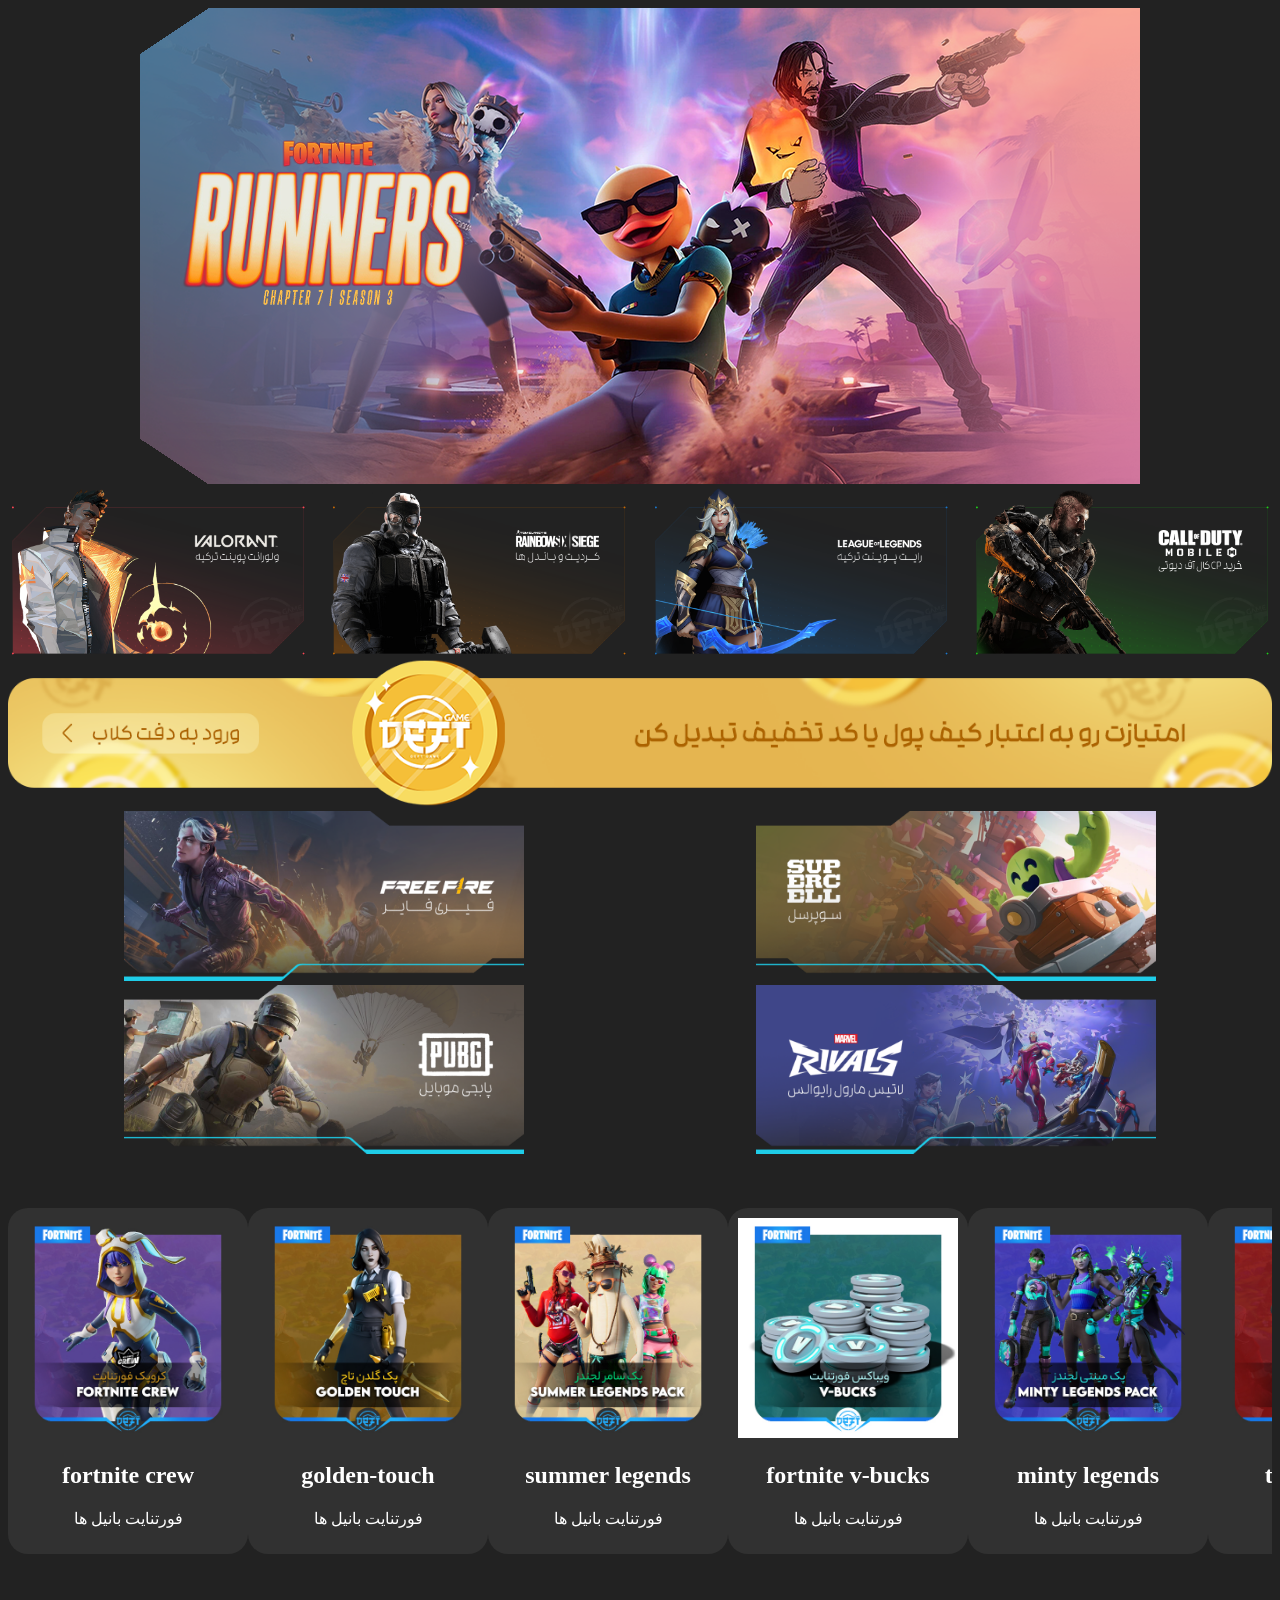
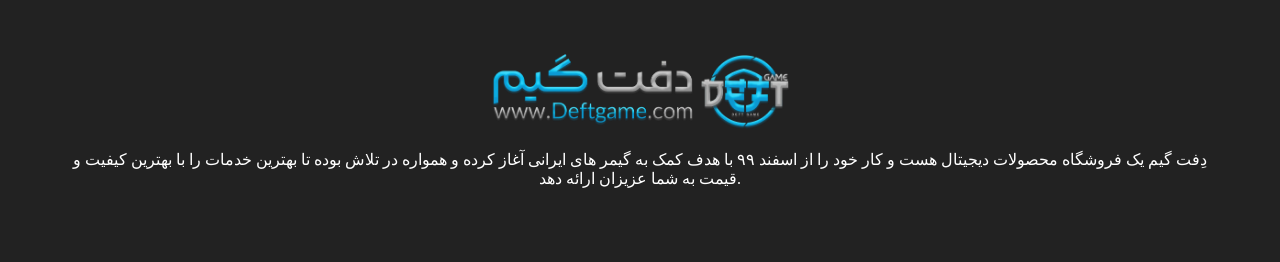
<file: index.html>
<!DOCTYPE html>
<html lang="en">

<head>
    <meta charset="UTF-8">
    <meta name="viewport" content="width=device-width, initial-scale=1.0">
    <title>deft games.ir</title>
    <link rel="stylesheet" href="game2.css">
</head>

<body>
    <!--big pectures-->
    <header>
        <img src="hero-section-2-1.png" alt="">
    </header>
    <div class="images">
        <img src="banner1.png" alt="">
        <img src="banner2.png" alt="">
        <img src="banner3.png" alt="">
        <img src="banner4.png" alt="">
    </div>
    <div class="coin">
        <img src="b1.png" alt="">
    </div>
    <!-- pectures 2 -->
    <div class="images2">
        <div class="right">
            <img src="banner5-1024x434.png" alt="">
            <img src="banner6-1024x434.png" alt="">
        </div>
        <div class="left">
            <img src="banner7-1024x434.png" alt="">
            <img src="banner8-1-1024x434.png" alt="">
        </div>
    </div>
    <!-- products -->
    <div class="products">
        <div>
            <img src="July.jpg" alt="">
            <h2>fortnite crew</h2>
            <p> فورتنایت بانیل ها</p>
        </div>
        <div>
            <img src="golden-touch-1.jpg" alt="">
            <h2>golden-touch</h2>
            <p> فورتنایت بانیل ها</p>
        </div>
        <div>
            <img src="Summer-Legends-Pack.jpg" alt="">
            <h2>summer legends</h2>
            <p> فورتنایت بانیل ها</p>
        </div>
        <div>
            <img src="fortnite- (1).jpg" alt="">
            <h2>fortnite v-bucks</h2>
            <p> فورتنایت بانیل ها</p>
        </div>
        <div>
            <img src="Minty-Legends-Pack.jpg" alt="">
            <h2>minty legends</h2>
            <p> فورتنایت بانیل ها</p>
        </div>
        <div>
            <img src="The-Ace-Pack.jpg" alt="">
            <h2>the ace pack</h2>
            <p>فورتنایت باندل ها</p>
        </div>
        <div>
            <img src="fortnite- (1).jpg" alt="">
            <h2>fortnite v-bucks</h2>
            <p>فورتنایت باندل ها</p>
        </div>
        <div>
            <img src="03-4-1.jpg" alt="">
            <h2>gift battle pass</h2>
            <p>فورتنایت باندل ها</p>
        </div>
        <div>
            <img src="04-5-1.jpg" alt="">
            <h2>battle pass</h2>
            <p>فورتنایت باندل ها</p>
        </div>
    </div>

<footer>
    <img src="logo_horizon-1.webp" alt="">
    <p>دِفت گیم یک فروشگاه محصولات دیجیتال هست و کار خود را از اسفند ۹۹ با هدف کمک به گیمر های ایرانی آغاز کرده و همواره در تلاش بوده تا بهترین خدمات را با بهترین کیفیت و قیمت به شما عزیزان ارائه دهد.</p>
</footer>

</body>

</html>
</file>
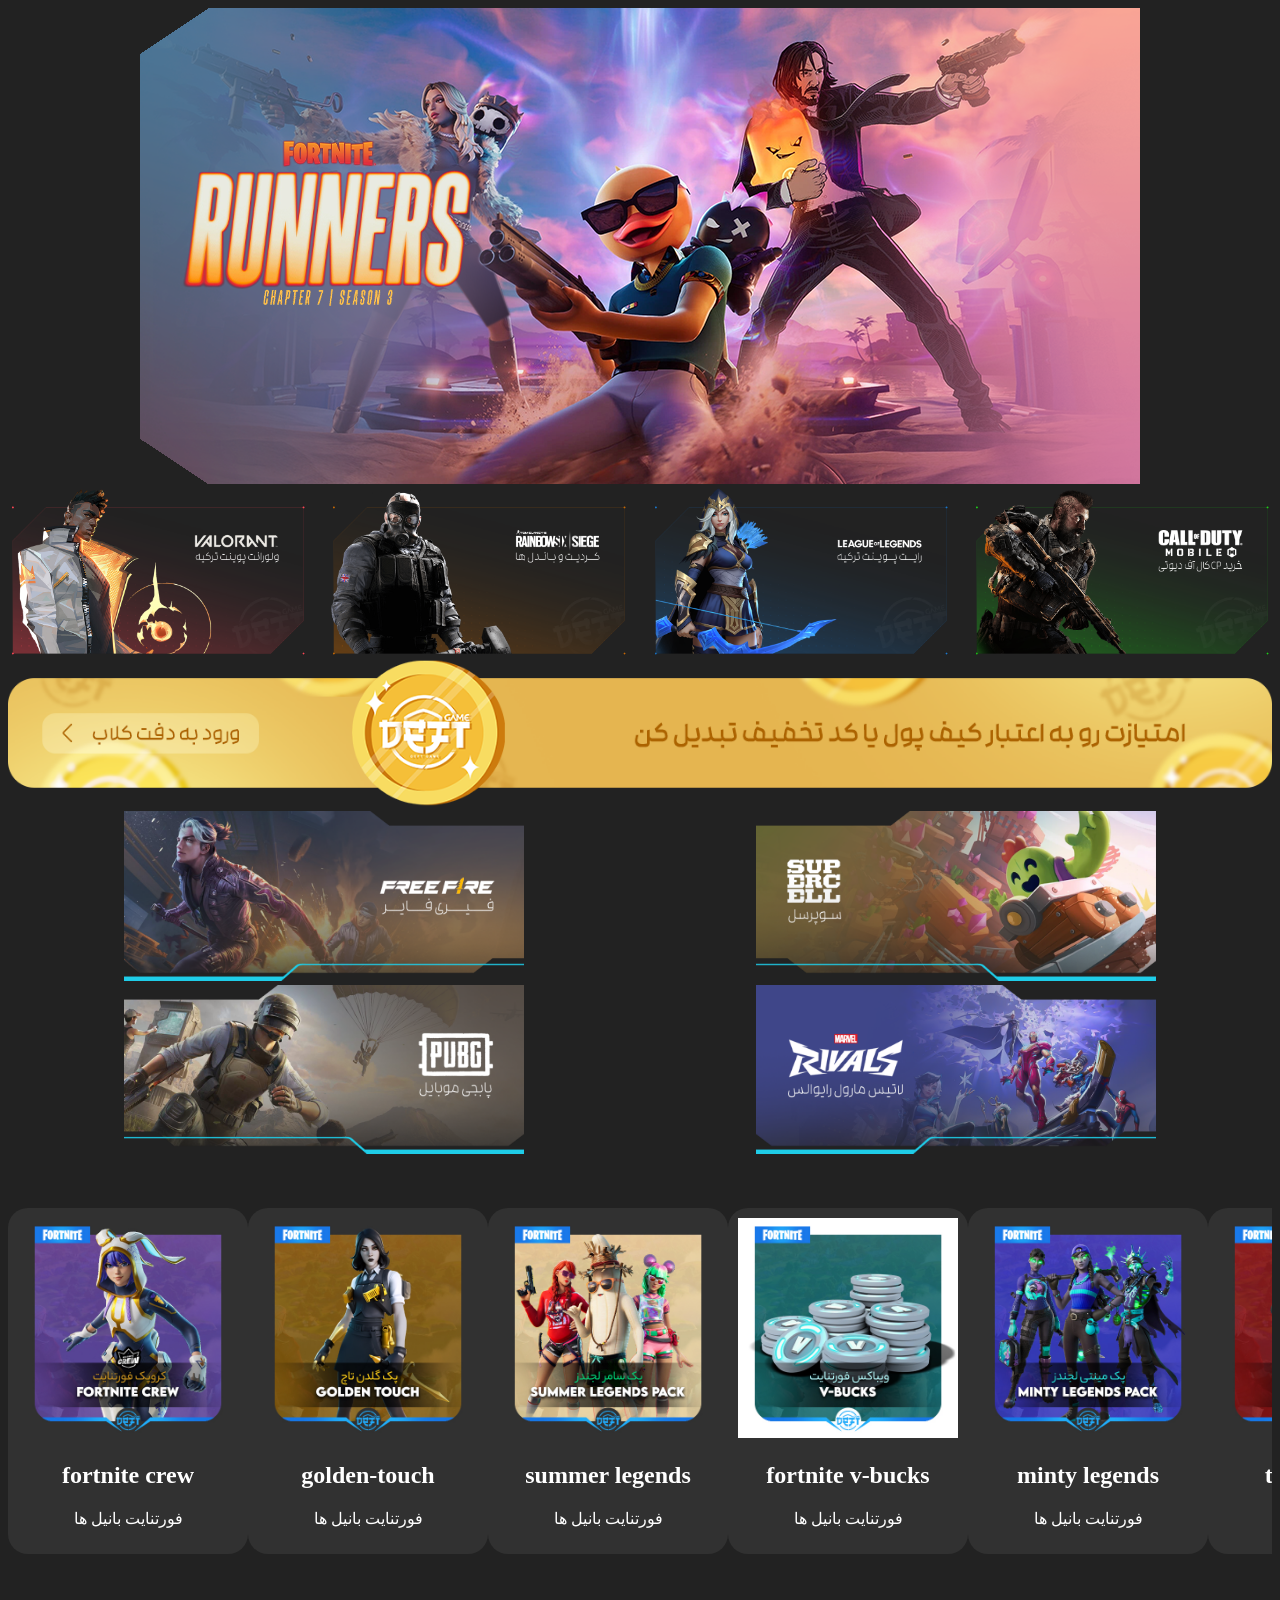
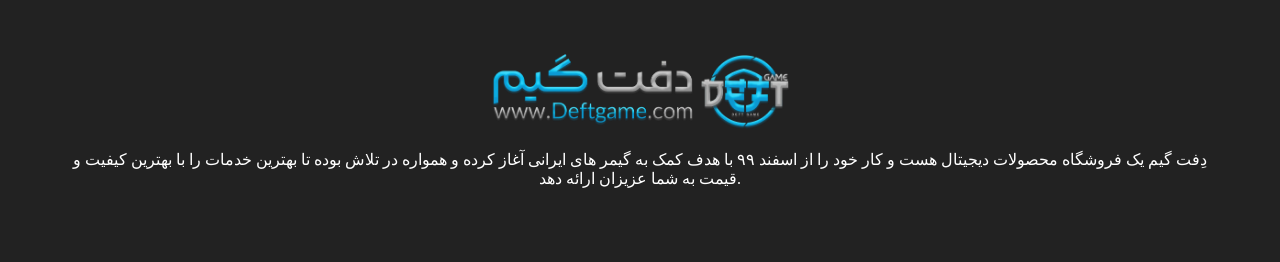
<file: index.html.html>
<!DOCTYPE html>
<html lang="en">

<head>
    <meta charset="UTF-8">
    <meta name="viewport" content="width=device-width, initial-scale=1.0">
    <title>deft games.ir</title>
    <link rel="stylesheet" href="game2.css">
</head>

<body>
    <!--big pectures-->
    <header>
        <img src="hero-section-2-1.png" alt="">
    </header>
    <div class="images">
        <img src="banner1.png" alt="">
        <img src="banner2.png" alt="">
        <img src="banner3.png" alt="">
        <img src="banner4.png" alt="">
    </div>
    <div class="coin">
        <img src="b1.png" alt="">
    </div>
    <!-- pectures 2 -->
    <div class="images2">
        <div class="right">
            <img src="banner5-1024x434.png" alt="">
            <img src="banner6-1024x434.png" alt="">
        </div>
        <div class="left">
            <img src="banner7-1024x434.png" alt="">
            <img src="banner8-1-1024x434.png" alt="">
        </div>
    </div>
    <!-- products -->
    <div class="products">
        <div>
            <img src="July.jpg" alt="">
            <h2>fortnite crew</h2>
            <p> فورتنایت بانیل ها</p>
        </div>
        <div>
            <img src="golden-touch-1.jpg" alt="">
            <h2>golden-touch</h2>
            <p> فورتنایت بانیل ها</p>
        </div>
        <div>
            <img src="Summer-Legends-Pack.jpg" alt="">
            <h2>summer legends</h2>
            <p> فورتنایت بانیل ها</p>
        </div>
        <div>
            <img src="fortnite- (1).jpg" alt="">
            <h2>fortnite v-bucks</h2>
            <p> فورتنایت بانیل ها</p>
        </div>
        <div>
            <img src="Minty-Legends-Pack.jpg" alt="">
            <h2>minty legends</h2>
            <p> فورتنایت بانیل ها</p>
        </div>
        <div>
            <img src="The-Ace-Pack.jpg" alt="">
            <h2>the ace pack</h2>
            <p>فورتنایت باندل ها</p>
        </div>
        <div>
            <img src="fortnite- (1).jpg" alt="">
            <h2>fortnite v-bucks</h2>
            <p>فورتنایت باندل ها</p>
        </div>
        <div>
            <img src="03-4-1.jpg" alt="">
            <h2>gift battle pass</h2>
            <p>فورتنایت باندل ها</p>
        </div>
        <div>
            <img src="04-5-1.jpg" alt="">
            <h2>battle pass</h2>
            <p>فورتنایت باندل ها</p>
        </div>
    </div>

<footer>
    <img src="logo_horizon-1.webp" alt="">
    <p>دِفت گیم یک فروشگاه محصولات دیجیتال هست و کار خود را از اسفند ۹۹ با هدف کمک به گیمر های ایرانی آغاز کرده و همواره در تلاش بوده تا بهترین خدمات را با بهترین کیفیت و قیمت به شما عزیزان ارائه دهد.</p>
</footer>

</body>

</html>
</file>
<file: game2.css>
body{
    background-color:#222222;
}

header{
    text-align: center;
}

div.images{
    display: flex;
    justify-content: space-between;
}

div.images img{
    width: 300px;
    
}

div.coin img{
    width: 100%;
}
.images2{
    display: flex;
    justify-content: center;
}
.images2 img{
    width: 400px;
}
.images2 .right,.images2 .left{
    text-align: center;
}

.products{
    display: flex;
    overflow-x: auto;
    width: 100%;
    margin: 50px 0;
}
.products div{
    background-color: #313131;
    color: white;
    text-align: center;
    width: 220px;
    padding: 10px;
    border-radius: 20px;
}
.products div img{
    width: 220px;
}

footer{
    padding: 50px;
    text-align: center;
}
footer img{
    width: 300px;
}
footer p{
    color: white;
}
</file>
